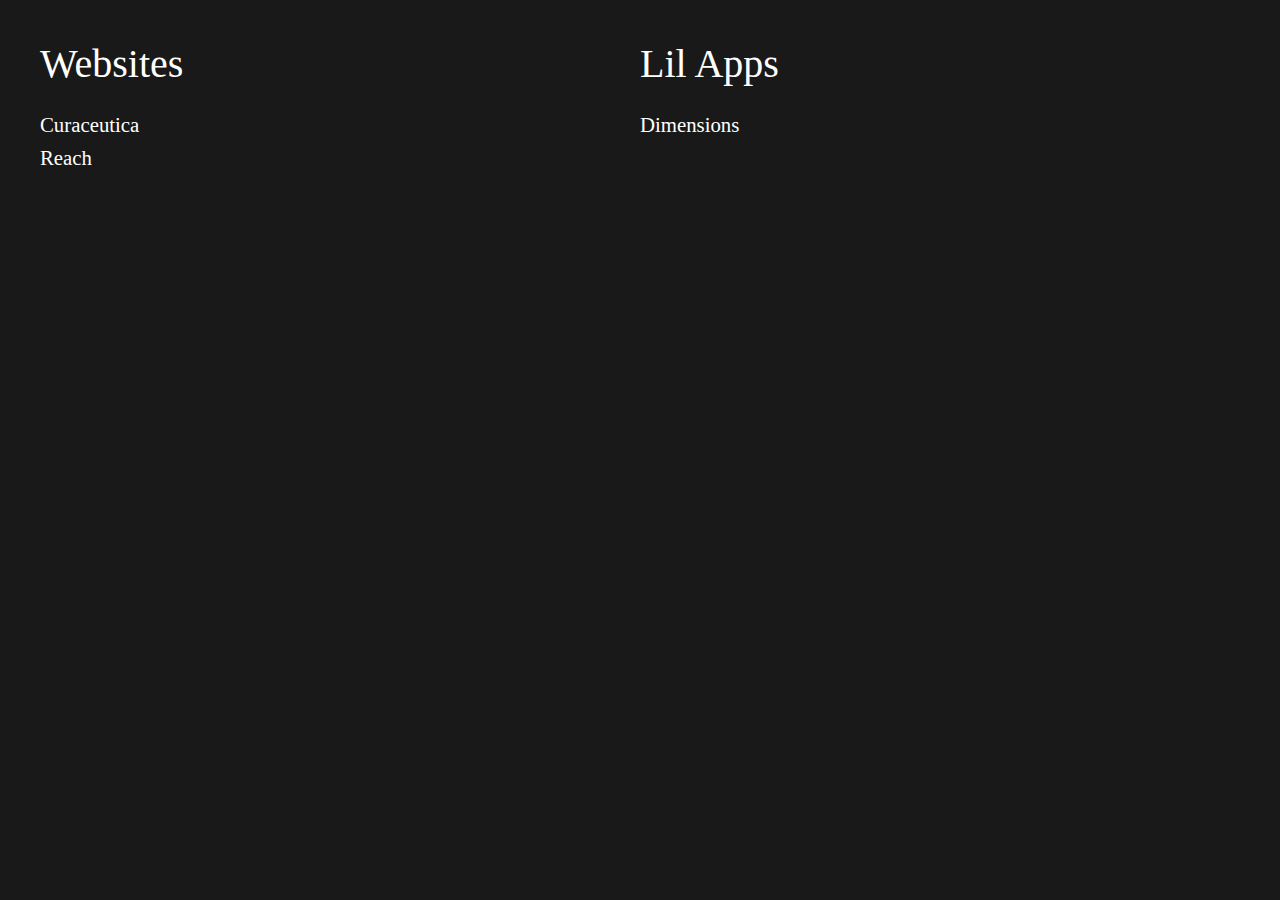
<file: index.html>
<!DOCTYPE html>
<html lang="en">
<head>
    <meta charset="UTF-8">
    <meta name="viewport" content="width=device-width, initial-scale=1.0">
    <title>Ideal Doodle</title>
    <link rel="shortcut icon" href="https://res.cloudinary.com/dews3zbls/image/upload/v1692814976/logos/icon_zkcsea.png" type="image/x-icon">
    <style>
        * {margin: 0; padding: 0; color: white; font-family: "Segoe UI"; font-weight: normal;}
        body {
            background-color: #191919;
            /* display: grid; place-items: center; */
            /* min-height: 100vh; */
            padding: 40px;
        }
        h2 {
            font-size: 2.5rem;
            margin-bottom: 1.6rem;
        }
        a {
            font-size: 1.3rem;
            text-decoration: none;
            display: block;
            margin-bottom: .6rem;
        }
        a:hover {
            color:rgb(144, 255, 255);
            text-shadow: 1px 1px 4px rgb(144, 255, 255);
        }
        .container {
            /* background-color: green; */
            display: grid;
            grid-template-columns: 1fr 1fr;
        }
    </style>
</head>
<body>
    <div class="container">
        <div class="websites">
            <h2>Websites</h2>
            <a href="websites/curaceutica/index.html">Curaceutica</a>
            <a href="websites/reach/index.html">Reach</a>
        </div>
        <div class="lil-apps">
            <h2>Lil Apps</h2>
            <a href="lil-apps/dimensions/index.html">Dimensions</a>
        </div>
    </div>
</body>
</html>
</file>
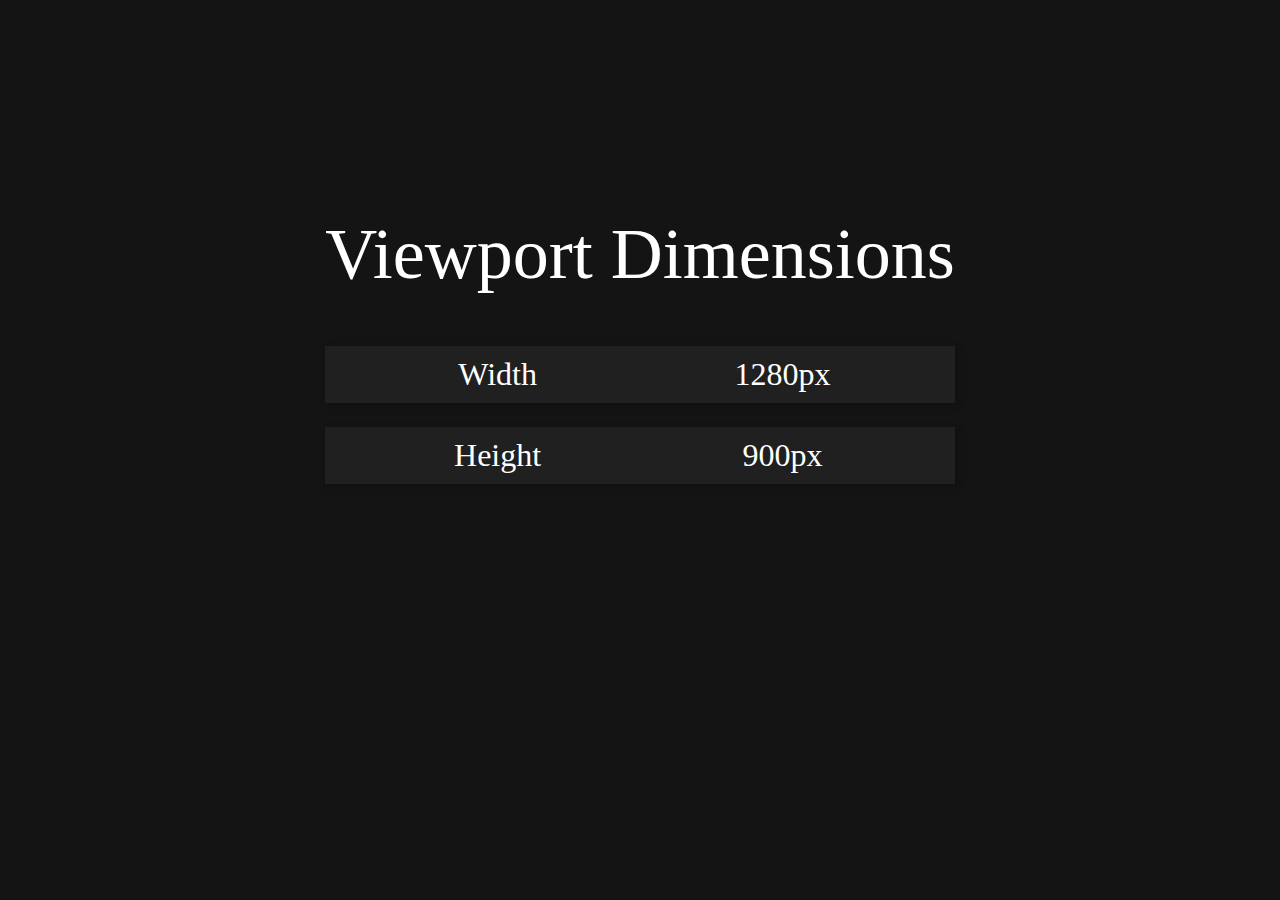
<file: applets/dimensions/index.html>
<!DOCTYPE html>
<html lang="en">
<head>
    <meta charset="UTF-8">
    <meta name="viewport" content="width=device-width, initial-scale=1.0">
    <title></title>
    <style>
        * {margin: 0; padding: 0; font-family: "Segoe UI"; color: white;}
        body {background-color: #141414; height: 100vh;}
        .wrapper {height: 100%; display: grid; justify-content: center; align-items: center;}
        .content {margin-bottom: 20vh;}
        .content h2 {
            margin-bottom: 50px;
            font-size: 72px;
            font-weight: normal;
        }
        .width, .height {
            display: grid;
            grid-template-columns: 1fr 1fr;
            text-align: center;
            font-size: 32px;
            margin-bottom: 24px;
            background-color: #202020;
            padding: 10px 30px;
            box-shadow: 2px 2px 6px rgb(16, 16, 16);
        }
        .span {display: flex}
        .width > span:first-child, .height > span:first-child {
            display: block;
            /* width: 60px; */
            /* background-color: red; */
        }
        /* p span span {
            color:aqua;
        } */
    </style>
</head>
<body>
    <div class="wrapper">
        <div class="content">
            <h2>Viewport Dimensions</h2>
            <p class="width"><span>Width</span> <span></span></p>
            <p class="height"><span>Height</span> <span></span></p>
        </div>
    </div>
    <script>
        const widthEl = document.querySelector('.width span:nth-child(2)');
        const heightEl = document.querySelector('.height span:nth-child(2)');

        widthEl.innerHTML = `${window.innerWidth}<span>px</span>`;
        heightEl.innerHTML = `${window.innerHeight}<span>px</span>`;
    </script>
</body>
</html>
</file>
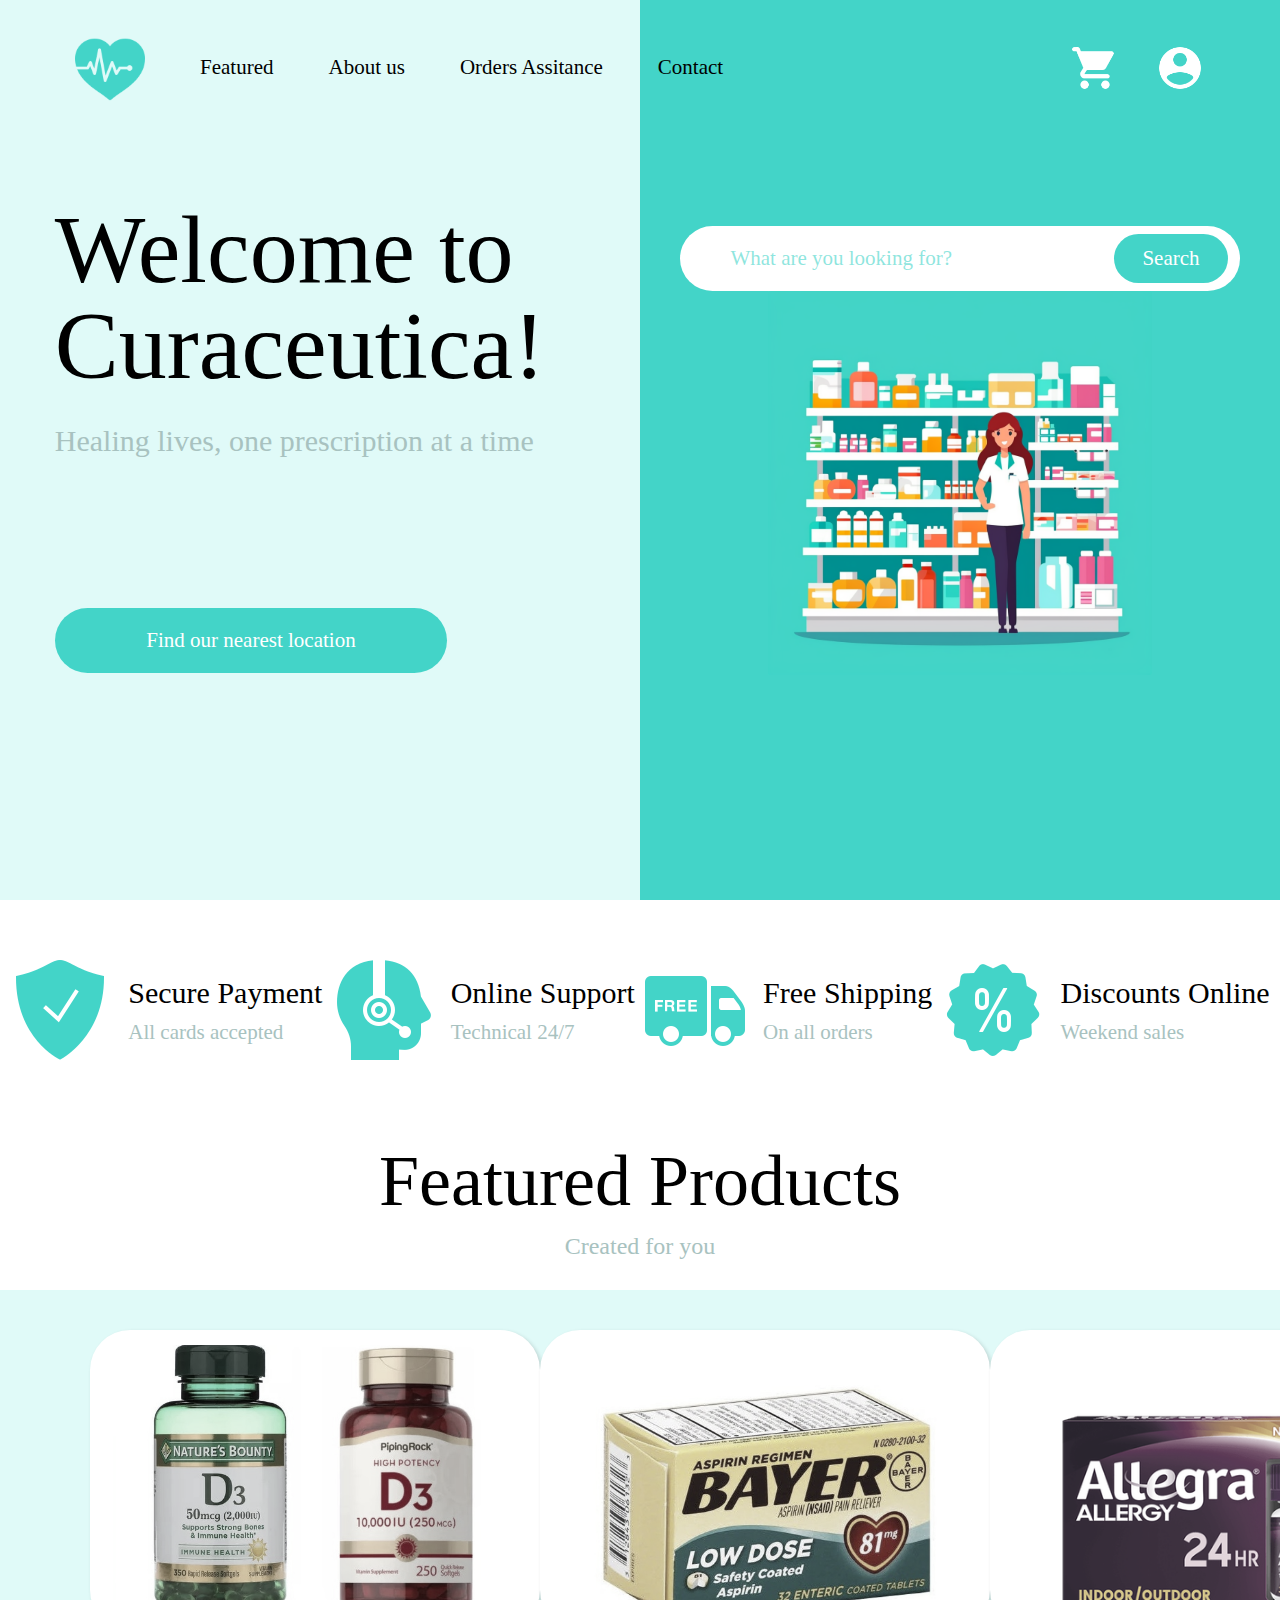
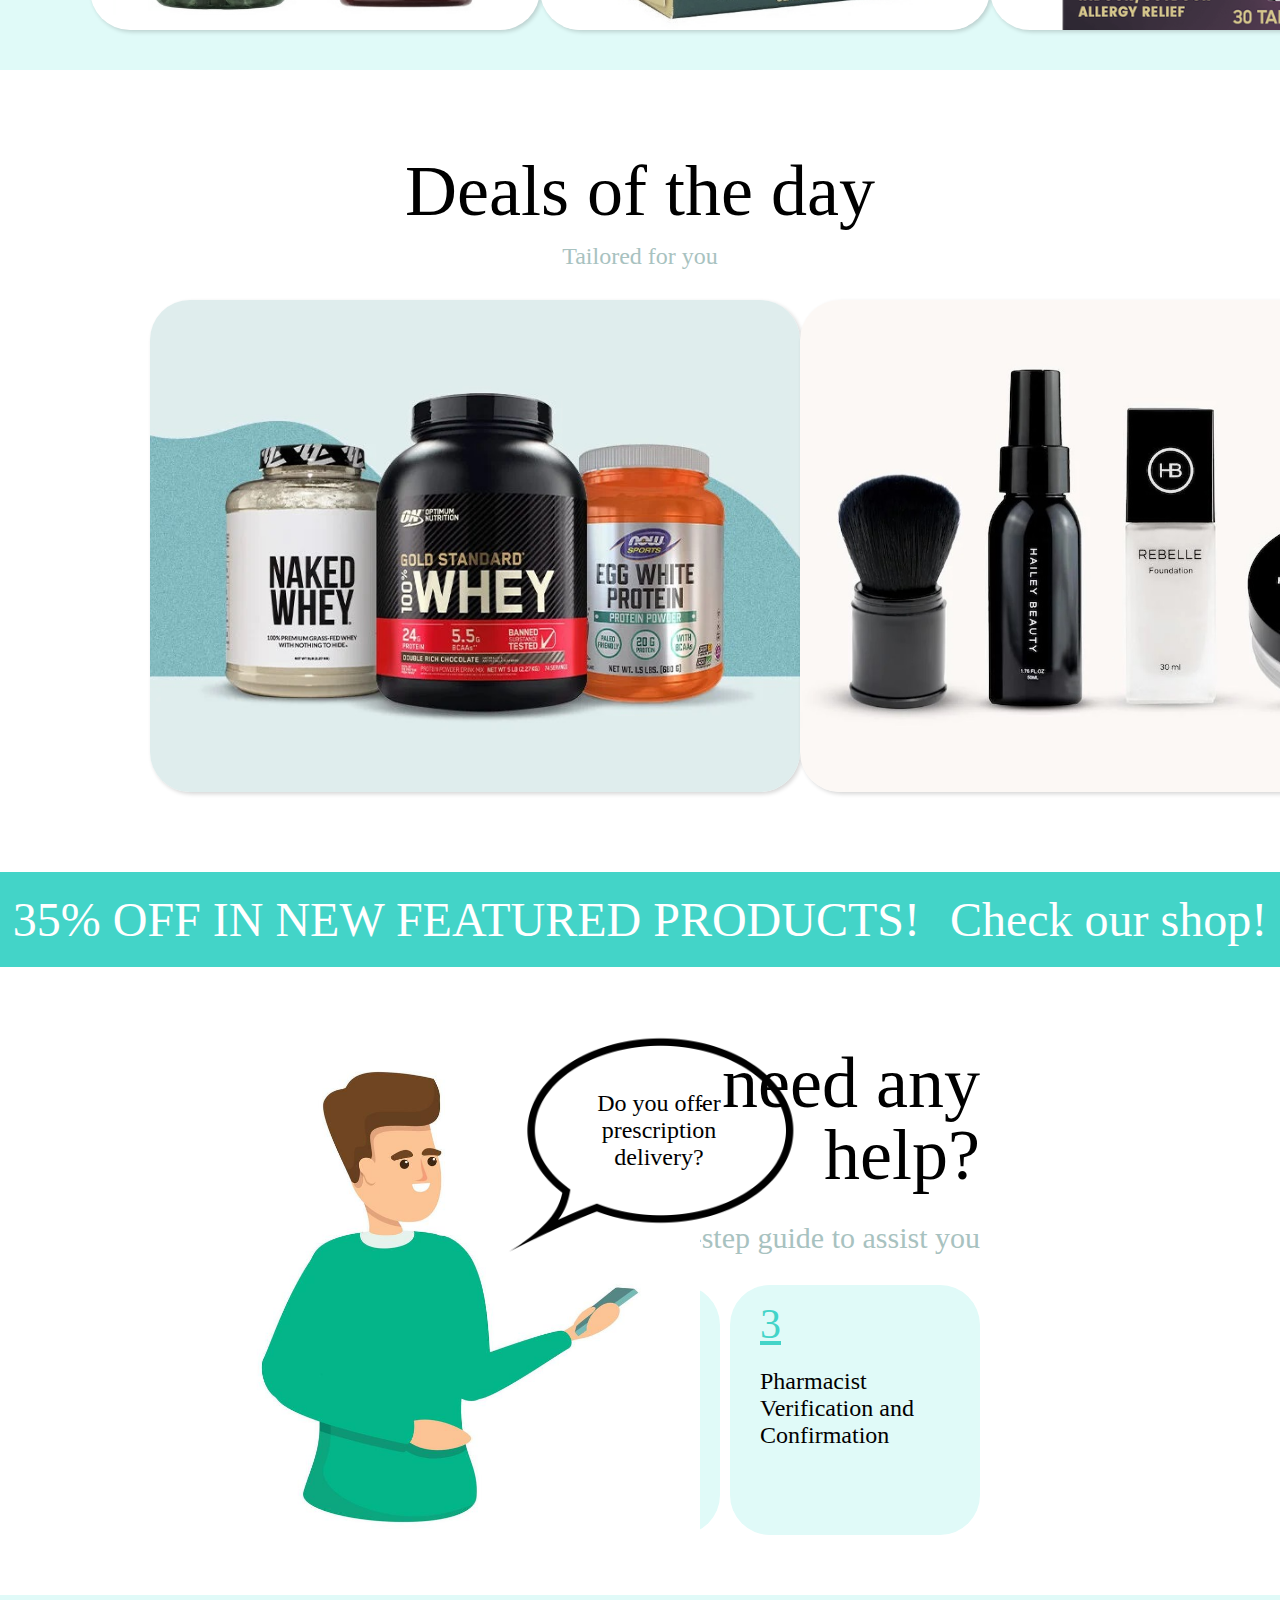
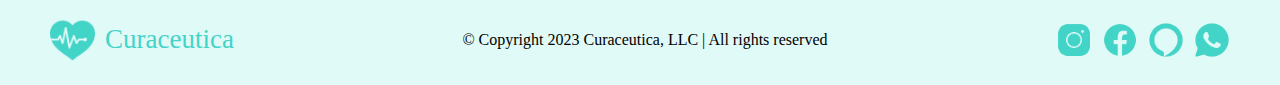
<file: Full Websites/Curaceutica/index.html>
<!DOCTYPE html>
<html lang="en">

<head>
    <meta charset="UTF-8">
    <meta name="viewport" content="width=device-width, initial-scale=1.0">
    <title>Curaceutica | Your favorite pharmacy</title>
    <link rel="stylesheet" href="styles.css">
    <link rel="shortcut icon" href="assets/icons8-life-100.png" type="image/x-icon">
</head>

<body>
    <header>
        <nav>
            <div class="true-nav">
                <img src="assets/icons8-life-100.png" alt="">
                <p>Featured</p>
                <p>About us</p>
                <p>Orders Assitance</p>
                <p>Contact</p>
            </div>
            <div class="rest">
                <img src="assets/icons8-shop-96.png" alt="">
                <img src="assets/icons8-user-96.png" alt="">
            </div>
        </nav>
        <div class="welcome">
            <div class="welcome-content">
                <div class="welcome-content-message">
                    <h1>Welcome to Curaceutica!</h1>
                    <p>Healing lives, one prescription at a time</p>
                </div>
                <button>Find our nearest location</button>
            </div>
        </div>
        <div class="search">
            <div class="search-content">
                <div class="search-bar">
                    <input type="text" placeholder="What are you looking for?">
                    <div class="search-button-c">
                        <button>Search</button>
                    </div>
                </div>
                <img src="assets/auxiliar-woman.png" alt="">
            </div>
        </div>
    </header>
    <main>
        <section id="featured">
            <div class="highlights">
                <div class="highlight">
                    <img src="assets/featured_secure-payment.png" alt="">
                    <div class="text">
                        <h3>Secure Payment</h3>
                        <p>All cards accepted</p>
                    </div>
                </div>
                <div class="highlight">
                    <img src="assets/featured_online-support.png" alt="">
                    <div class="text">
                        <h3>Online Support</h3>
                        <p>Technical 24/7</p>
                    </div>
                </div>
                <div class="highlight">
                    <img src="assets/featured_free-shipping.png" alt="">
                    <div class="text">
                        <h3>Free Shipping</h3>
                        <p>On all orders</p>
                    </div>
                </div>
                <div class="highlight">
                    <img src="assets/featured_online-discounts.png" alt="">
                    <div class="text">
                        <h3>Discounts Online</h3>
                        <p>Weekend sales</p>
                    </div>
                </div>
            </div>
            <h2>Featured Products</h2>
            <p>Created for you</p>
            <div class="featured-products">
                <div class="featured-product">
                    <img src="assets/featured-x-product-1.jpg" alt="">
                </div>
                <div class="featured-product">
                    <img src="assets/featured-x-product-2.jpg" alt="">
                </div>
                <div class="featured-product">
                    <img src="assets/featured-x-product-3.png" alt="">
                </div>
            </div>
            <h2>Deals of the day</h2>
            <p>Tailored for you</p>
            <div class="deals-of-the-day">
                <div class="deal">
                    <img src="assets/featured-y-deal-1.jpg" alt="">
                </div>
                <div class="deal">
                    <img src="assets/featured-y-deal-2.jpg" alt="">
                </div>
            </div>
            <div class="promo">
                <p>35% OFF IN NEW FEATURED PRODUCTS!</p>
                <a href="">Check our shop!</a>
            </div>
        </section>
        <!-- <section id="about-us"></section> -->
        <section id="orders-assistance">
            <div class="images">
                <img src="assets/orders-assistance-guy.jpg" alt="">
                <div class="bubble">
                    <p>Do you offer prescription delivery?</p>
                    <img src="assets/orders-assistance-bubble.png" alt="">
                </div>
            </div>
            <div class="steps">
                <div class="question">
                    <h2>Do you need any help?</h2>
                    <p>A simple step-by-step guide to assist you</p>
                </div>
                <div class="steps-content">
                    <div class="step">
                        <p>1</p>
                        <p>Browse and Select Medications and Supplies</p>
                    </div>
                    <div class="step">
                        <p>2</p>
                        <p>Upload Prescriptions and Certificates</p>
                    </div>
                    <div class="step">
                        <p>3</p>
                        <p>Pharmacist Verification and Confirmation</p>
                    </div>
                </div>
            </div>
        </section>
        <section id="contact">
            <form action="">

            </form>
        </section>
    </main>
    <footer>
        <div class="brand">
            <img src="assets/icons8-life-100.png" alt="">
            <h2>Curaceutica</h2>
        </div>
        <div class="copyright">
            © Copyright 2023 Curaceutica, LLC | All rights reserved 
        </div>
        <div class="socials">
            <img src="assets/icon-insta.png" alt="">
            <img src="assets/icon-facebook.png" alt="">
            <img src="assets/icon-octron.png" alt="">
            <img src="assets/icon-whastapp.png" alt="">
        </div>
    </footer>
</body>

</html>
</file>
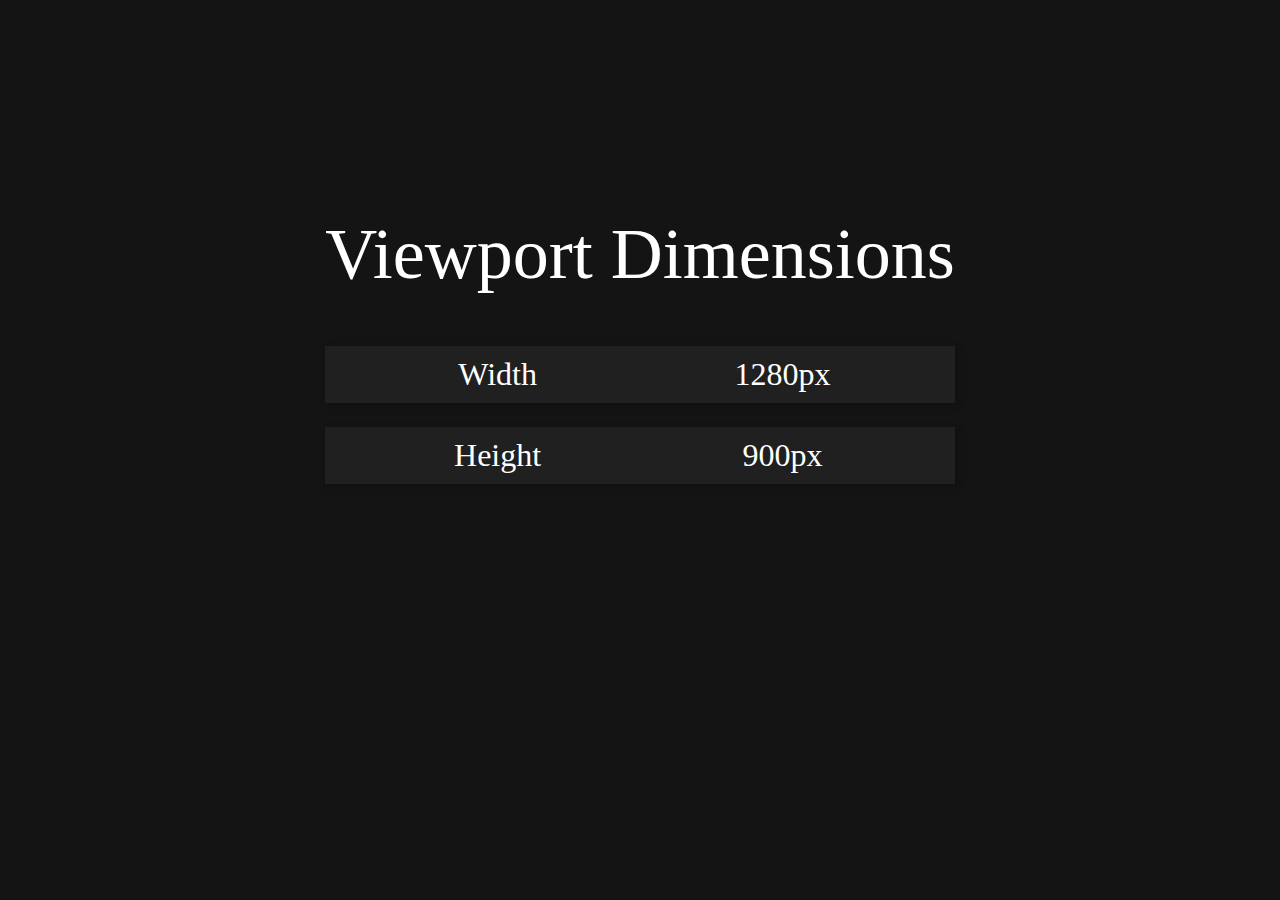
<file: lil-apps/dimensions/index.html>
<!DOCTYPE html>
<html lang="en">
<head>
    <meta charset="UTF-8">
    <meta name="viewport" content="width=device-width, initial-scale=1.0">
    <title>Viewport Dimensions</title>
    <style>
        * {margin: 0; padding: 0; font-family: "Segoe UI"; color: white;}
        body {background-color: #141414; height: 100vh;}
        .wrapper {height: 100%; display: grid; justify-content: center; align-items: center;}
        .content {margin-bottom: 20vh;}
        .content h2 {
            margin-bottom: 50px;
            font-size: 72px;
            font-weight: normal;
        }
        .width, .height {
            display: grid;
            grid-template-columns: 1fr 1fr;
            text-align: center;
            font-size: 32px;
            margin-bottom: 24px;
            background-color: #202020;
            padding: 10px 30px;
            box-shadow: 2px 2px 6px rgb(16, 16, 16);
        }
        .span {display: flex}
        .width > span:first-child, .height > span:first-child {
            display: block;
            /* width: 60px; */
            /* background-color: red; */
        }
        /* p span span {
            color:aqua;
        } */
    </style>
</head>
<body>
    <div class="wrapper">
        <div class="content">
            <h2>Viewport Dimensions</h2>
            <p class="width"><span>Width</span> <span></span></p>
            <p class="height"><span>Height</span> <span></span></p>
        </div>
    </div>
    <script>
        const widthEl = document.querySelector('.width span:nth-child(2)');
        const heightEl = document.querySelector('.height span:nth-child(2)');

        widthEl.innerHTML = `${window.innerWidth}<span>px</span>`;
        heightEl.innerHTML = `${window.innerHeight}<span>px</span>`;
    </script>
</body>
</html>
</file>
<file: Full Websites/Curaceutica/styles.css>
* {
  margin: 0;
  padding: 0;
  font-family: "Segoe UI";
  font-weight: normal;
}

button {
  outline: none;
  border: none;
  cursor: pointer;
}

input {
  outline: none;
  border: none;
}

a {
  color: inherit;
  text-decoration: none;
}

header {
  height: 100vh;
  width: 100%;
  display: flex;
  margin-bottom: 60px;
}
header nav {
  display: flex;
  align-items: center;
  justify-content: space-between;
  position: absolute;
  height: 15vh;
  width: 100%;
  box-sizing: border-box;
  padding: 0 75px;
}
header nav .true-nav {
  display: flex;
  align-items: center;
  font-size: 21px;
  gap: 55px;
}
header nav .true-nav img {
  width: 70px;
}
header nav .rest {
  display: flex;
  gap: 35px;
}
header nav .rest img {
  width: 50px;
}
header .welcome {
  height: 100%;
  width: 50%;
  background-color: #E0FAF8;
  display: grid;
  place-items: center;
}
header .welcome .welcome-content {
  margin-bottom: 25px;
  margin-right: 40px;
}
header .welcome .welcome-content .welcome-content-message {
  margin-bottom: 150px;
}
header .welcome .welcome-content .welcome-content-message h1 {
  font-size: 96px;
  width: -moz-min-content;
  width: min-content;
  margin-bottom: 30px;
  line-height: 1;
}
header .welcome .welcome-content .welcome-content-message p {
  color: #A8C2C0;
  font-size: 30px;
}
header .welcome .welcome-content button {
  font-size: 21px;
  background-color: #43D4C8;
  color: white;
  width: 80%;
  padding: 20px 0;
  border-radius: 100px;
}
header .search {
  height: 100%;
  width: 50%;
  background-color: #43D4C8;
  display: grid;
  place-items: center;
}
header .search .search-content {
  display: grid;
  place-items: center;
}
header .search .search-content .search-bar {
  display: flex;
  justify-content: center;
  width: 100%;
}
header .search .search-content .search-bar input {
  font-size: 21px;
  padding: 20px 0;
  padding-left: 50px;
  width: 60%;
  border-top-left-radius: 50px;
  border-bottom-left-radius: 50px;
}
header .search .search-content .search-bar input::-moz-placeholder {
  color: rgba(67, 212, 200, 0.6);
}
header .search .search-content .search-bar input::placeholder {
  color: rgba(67, 212, 200, 0.6);
}
header .search .search-content .search-bar .search-button-c {
  background-color: white;
  display: grid;
  place-items: center;
  border-top-right-radius: 50px;
  border-bottom-right-radius: 50px;
}
header .search .search-content .search-bar .search-button-c button {
  margin-right: 12px;
  font-size: 21px;
  background-color: #43D4C8;
  color: white;
  border-radius: 50px;
  padding: 12px 28px;
}
header .search .search-content img {
  width: 60%;
}

section#featured > * {
  margin-bottom: 80px;
}
section#featured > h2 {
  font-size: 72px;
  text-align: center;
  margin-bottom: 10px;
}
section#featured > p {
  text-align: center;
  font-size: 24px;
  color: #A8C2C0;
  margin-bottom: 30px;
}
section#featured .highlights {
  display: flex;
  justify-content: space-evenly;
}
section#featured .highlights .highlight {
  display: flex;
  gap: 18px;
  align-items: center;
}
section#featured .highlights .highlight img {
  width: 100px;
}
section#featured .highlights .highlight h3 {
  font-size: 30px;
  margin-bottom: 10px;
}
section#featured .highlights .highlight p {
  color: #A8C2C0;
  font-size: 21px;
}
section#featured .featured-products {
  background-color: #E0FAF8;
  display: grid;
  grid-template-columns: 1fr 1fr 1fr;
  width: 100%;
  justify-items: center;
  padding: 40px 90px;
  box-sizing: border-box;
}
section#featured .featured-products .featured-product {
  background-color: white;
  height: 300px;
  width: 450px;
  display: grid;
  place-items: center;
  border-radius: 40px;
  overflow: hidden;
  box-shadow: 2px 2px 4px rgba(0, 0, 0, 0.164);
}
section#featured .featured-products .featured-product img {
  height: 90%;
  -o-object-fit: cover;
     object-fit: cover;
  width: 90%;
  filter: grayscale(70%);
  transition: all 400ms ease;
  cursor: pointer;
}
section#featured .featured-products .featured-product img:hover {
  filter: none;
  transform: scale(1.01) translateY(-5px);
}
section#featured .deals-of-the-day {
  display: grid;
  grid-template-columns: 1fr 1fr;
  padding: 0 150px;
  justify-items: center;
}
section#featured .deals-of-the-day .deal {
  width: 650px;
  border-radius: 40px;
  overflow: hidden;
  box-shadow: 2px 2px 4px rgba(0, 0, 0, 0.164);
  cursor: pointer;
}
section#featured .deals-of-the-day .deal img {
  width: 100%;
  height: 100%;
  -o-object-fit: cover;
     object-fit: cover;
}
section#featured .promo {
  display: flex;
  justify-content: center;
  gap: 30px;
  background-color: #43D4C8;
  color: white;
  padding: 20px 0;
  font-size: 48px;
}

section#orders-assistance {
  position: relative;
}
section#orders-assistance > * {
  margin-bottom: 60px;
}
section#orders-assistance .images {
  margin-left: 200px;
  position: absolute;
  display: flex;
  align-items: center;
}
section#orders-assistance .images > img {
  width: 500px;
}
section#orders-assistance .images .bubble {
  position: relative;
  transform: translate(-200px, -150px);
}
section#orders-assistance .images .bubble img {
  width: 300px;
}
section#orders-assistance .images .bubble p {
  position: absolute;
  width: 150px;
  text-align: center;
  font-size: 24px;
  top: 43%;
  left: 53%;
  transform: translate(-50%, -50%);
}
section#orders-assistance .steps {
  display: grid;
  justify-items: end;
  margin-right: 300px;
}
section#orders-assistance .steps .question {
  display: grid;
  justify-items: end;
  margin-bottom: 30px;
}
section#orders-assistance .steps .question h2 {
  font-size: 72px;
  width: 500px;
  text-align: right;
  margin-bottom: 30px;
  line-height: 1;
}
section#orders-assistance .steps .question p {
  color: #A8C2C0;
  font-size: 30px;
}
section#orders-assistance .steps .steps-content {
  display: flex;
  gap: 10px;
}
section#orders-assistance .steps .steps-content .step {
  background-color: #E0FAF8;
  border-radius: 40px;
  box-sizing: border-box;
  padding: 15px 30px;
  width: 250px;
  height: 250px;
}
section#orders-assistance .steps .steps-content .step p {
  font-size: 24px;
}
section#orders-assistance .steps .steps-content .step p:first-child {
  font-size: 42px;
  color: #43D4C8;
  margin-bottom: 20px;
  text-decoration: underline;
}

footer {
  background-color: #E0FAF8;
  height: 10vh;
  display: flex;
  justify-content: space-between;
  padding: 0 50px;
}
footer > * {
  height: 100%;
  display: flex;
  align-items: center;
  gap: 10px;
}
footer .brand h2 {
  color: #43D4C8;
  font-size: 27px;
}
footer .brand img {
  height: 50%;
}
footer .socials img {
  height: 40%;
}
</file>
